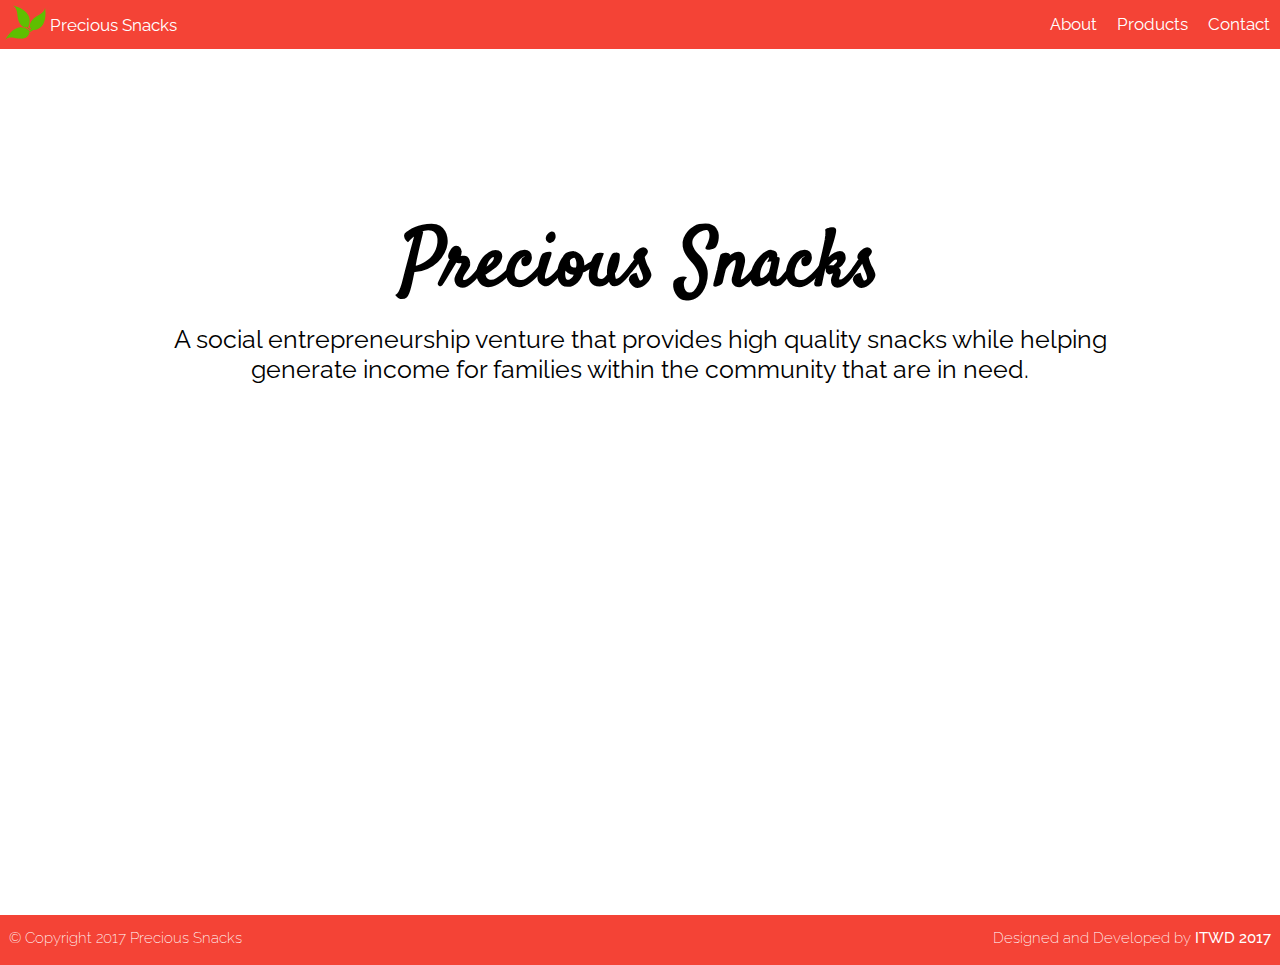
<file: index.html>
<!DOCTYPE html>
<html>
  <head>
    <!--META TAGS-->
    <meta charset="UTF-8">
    <meta name="description" content="A social entrepreneuring venture that teaches skills the less fortunate can use to run their own businesses.">
    <meta http-equiv="X-UA-Compatible" content="IE=edge">
    <meta name="viewport" content="width=device-width, initial-scale=1">
    <meta name="author" content="ITWD">
    <title>Precious Snacks | High Quality Snacks</title>
    <!--CSS-->
    <link rel="stylesheet" href="src/style/style.css">
    <!--navbar JS-->
    <script src="src\js\nav.js"></script>
    <!-- Google Fonts -->
    <link href="https://fonts.googleapis.com/css?family=Raleway:300,400,500|Satisfy" rel="stylesheet">
    <!--Favicons-->
    <link rel="apple-touch-icon" sizes="180x180" href="/src/imgs/favicons/apple-touch-icon.png">
    <link rel="icon" type="image/png" sizes="32x32" href="/src/imgs/favicons/favicon-32x32.png">
    <link rel="icon" type="image/png" sizes="16x16" href="/src/imgs/favicons/favicon-16x16.png">
    <link rel="manifest" href="/src/imgs/favicons/manifest.json">
    <link rel="shortcut icon" href="/src/imgs/favicons/favicon.ico">
    <meta name="msapplication-config" content="/src/imgs/favicons/browserconfig.xml">
    <meta name="theme-color" content="#789f73">
  </head>
  <body>
    <div class="not-footer">
      <nav class="navBar" id="navBar">
        <a href="./" class="logo">
          <img src="src/imgs/logo.svg" alt="logo" class="logo-image">
          <p class="logo-text">Precious Snacks</p>
        </a>
        <a href="./contact.html" class="navtext">Contact</a>
        <a href="./products.html" class="navtext">Products</a>
        <a href="./about.html" class="navtext">About</a>
        <a href="javascript:void(0);" class="icon" onclick="myFunction()">&#9776;</a>
      </nav>
      <div class="main">
        <div class="main-heading">
          <h1>Precious Snacks</h1>
        </div>
        <div class="main-description">
          <p>A social entrepreneurship venture that provides high quality snacks while helping generate income for families within the community that are in need.</p>
        </div>
      </div>
    </div>
    <div class="footer flex">
      <div class="left">
        <p>&copy; Copyright 2017 Precious Snacks</p>
      </div>
      <div class="right">
        <p>Designed and Developed by <a href="https://itwd.us/2017">ITWD 2017</a></p>
      </div>
    </div>
  </body>
</html>
</file>
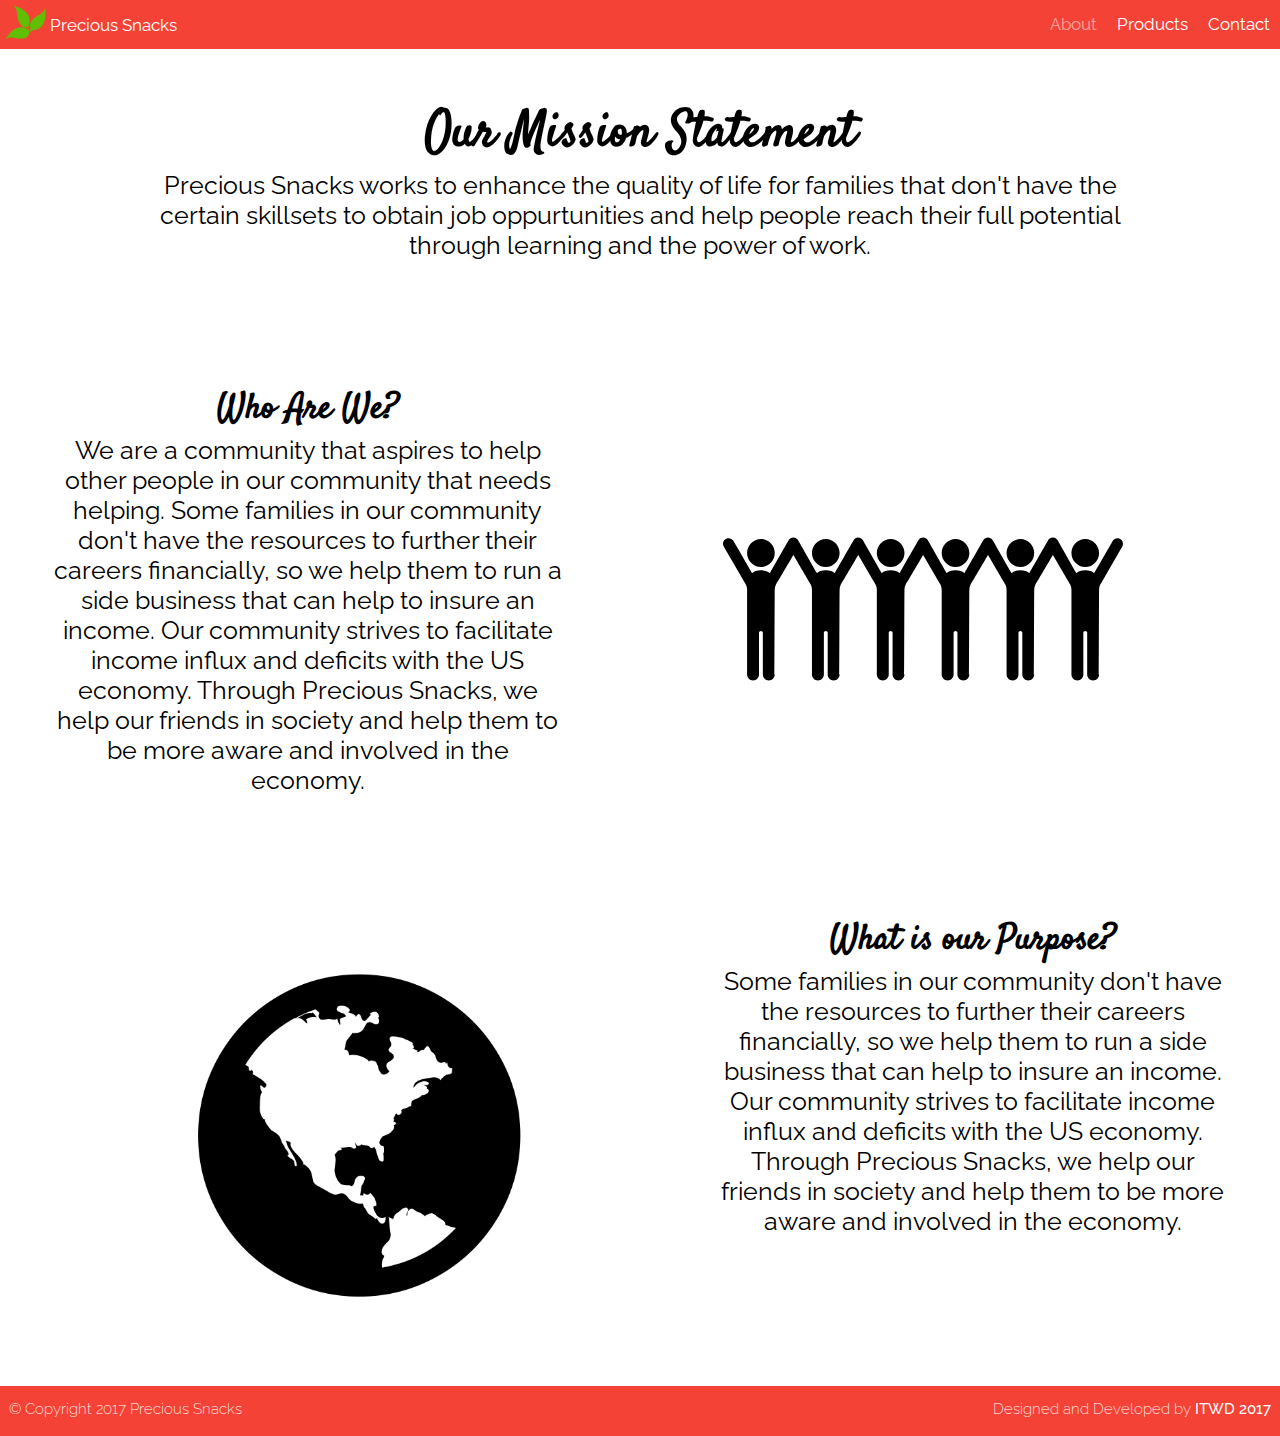
<file: about.html>
<!DOCTYPE html>
<html>
  <head>
    <meta charset="UTF-8">
    <title>About Us | Precious Snacks</title>
    <link rel="stylesheet" href="src/style/about.css">
    <meta name="viewport" content="width=device-width, initial-scale=1">
    <!-- Google Fonts -->
    <link href="https://fonts.googleapis.com/css?family=Raleway:300,400,500|Satisfy" rel="stylesheet">
    <!-- Nav Bar CSS, Add Custom CSS After -->
    <link rel="stylesheet" href="src/style/style.css">
    <!--navbar JS-->
    <script src="src\js\nav.js"></script> 
    <!--Favicons-->
    <link rel="apple-touch-icon" sizes="180x180" href="/src/imgs/favicons/apple-touch-icon.png">
    <link rel="icon" type="image/png" sizes="32x32" href="/src/imgs/favicons/favicon-32x32.png">
    <link rel="icon" type="image/png" sizes="16x16" href="/src/imgs/favicons/favicon-16x16.png">
    <link rel="manifest" href="/src/imgs/favicons/manifest.json">
    <link rel="shortcut icon" href="/src/imgs/favicons/favicon.ico">
    <meta name="msapplication-config" content="/src/imgs/favicons/browserconfig.xml">
    <meta name="theme-color" content="#789f73">
  </head>
  <body>
    <div class="not-footer">
      <nav class="navBar" id="navBar">
        <a href="./" class="logo">
          <img src="src/imgs/logo.svg" alt="logo" class="logo-image">
          <p class="logo-text">Precious Snacks</p>
        </a>
        <a href="./contact.html" class="navtext">Contact</a>
        <a href="./products.html" class="navtext">Products</a>
        <a href="./about.html" class="navtext active">About</a>
        <a href="javascript:void(0);" class="icon" onclick="myFunction()">&#9776;</a>
      </nav>
      <div id="missionState">
        <h2>Our Mission Statement</h2>
        <p>Precious Snacks works to enhance
            the quality of life for families 
            that don't have the certain skillsets 
            to obtain job oppurtunities and help 
            people reach their full potential through 
            learning and the power of work.</p>
      </div>
      <div class="flex" id="WhoAreWe"> <!-- start first flex-->
          <div id="whoContent">
            <h3>Who Are We?</h3>
            <p>We are a community that aspires to help other 
              people in our community that needs helping. 
              Some families in our community don't have the 
              resources to further their careers financially, 
              so we help them to run a side business that can 
              help to insure an income. Our community strives 
              to facilitate income influx and deficits with 
              the US economy. Through Precious Snacks, we 
              help our friends in society and help them to be 
              more aware and involved in the economy.</p>
          </div>
          <div id="whoPic">
            <img src="src/imgs/people_holding.svg" alt="people holding hands">
          </div>
      </div> <!-- end of first flex -->
      <div class="flex" id="Purp">  <!-- start second flex -->
        <div id="purposePic">
            <img src="src/imgs/World_icon.svg.png" alt="world">
          </div>
        <div id="Purpose">
          <h3>What is our Purpose?</h3>
          <p>Some families in our community don't have the resources 
            to further their careers financially, so we help them to 
            run a side business that can help to insure an income. 
            Our community strives to facilitate income influx and deficits 
            with the US economy. Through Precious Snacks, we help 
            our friends in society and help them to be more aware 
            and involved in the economy.</p>
        </div>

      </div> <!-- end of second flex -->

    </div>
    <div class="footer flex">
      <div class="left">
        <p>&copy; Copyright 2017 Precious Snacks</p>
      </div>
      <div class="right">
        <p>Designed and Developed by <a href="https://itwd.us/2017">ITWD 2017</a></p>
      </div>
    </div>
  </body>
</html>
</file>
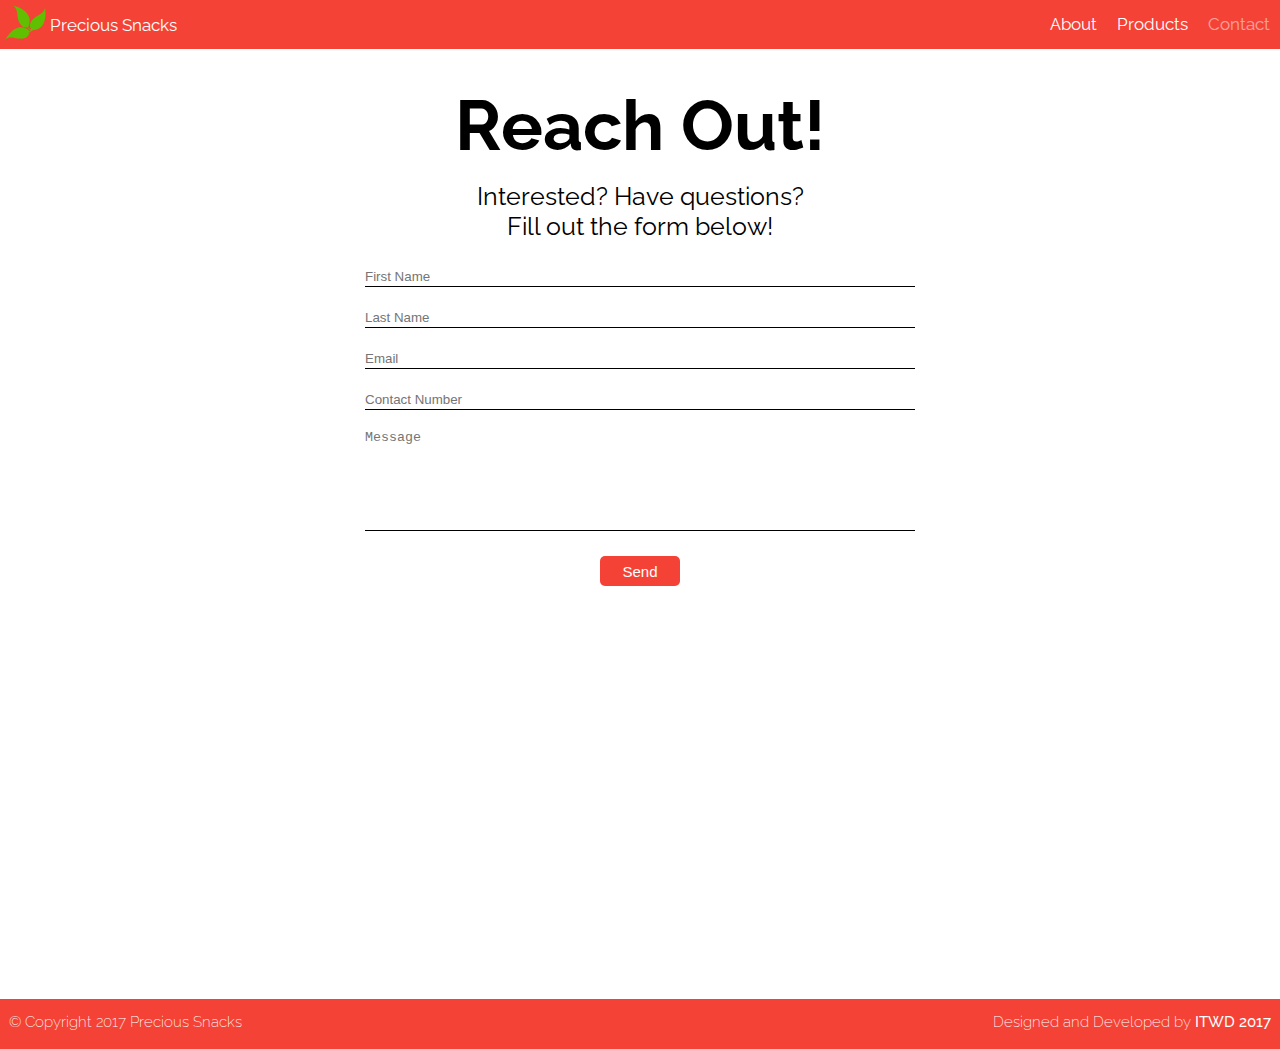
<file: contact.html>
<!DOCTYPE html>
<html>
  <head>
    <meta charset="UTF-8">
    <title>Contact Us | Precious Snacks</title>
    <meta name="viewport" content="width=device-width, initial-scale=1">
    <!-- Google Fonts -->
    <link href="https://fonts.googleapis.com/css?family=Raleway:300,400,500|Satisfy" rel="stylesheet">
    <!-- Nav Bar CSS, Add Custom CSS After -->
    <link rel="stylesheet" href="src/style/style.css">
    <!--navbar JS-->
    <script src="src\js\nav.js"></script> 
    <!-- Custom Stylesheet -->
    <link rel="stylesheet" href="src/style/contact.css">
    <!--Favicons-->
    <link rel="apple-touch-icon" sizes="180x180" href="/src/imgs/favicons/apple-touch-icon.png">
    <link rel="icon" type="image/png" sizes="32x32" href="/src/imgs/favicons/favicon-32x32.png">
    <link rel="icon" type="image/png" sizes="16x16" href="/src/imgs/favicons/favicon-16x16.png">
    <link rel="manifest" href="/src/imgs/favicons/manifest.json">
    <link rel="shortcut icon" href="/src/imgs/favicons/favicon.ico">
    <meta name="msapplication-config" content="/src/imgs/favicons/browserconfig.xml">
    <meta name="theme-color" content="#789f73">
  </head>
  <body>
    <nav class="navBar" id="navBar">
      <a href="./" class="logo">
        <img src="src/imgs/logo.svg" alt="logo" class="logo-image">
        <p class="logo-text">Precious Snacks</p>
      </a>
      <a href="./contact.html" class="navtext active">Contact</a>
      <a href="./products.html" class="navtext">Products</a>
      <a href="./about.html" class="navtext">About</a>
      <a href="javascript:void(0);" class="icon" onclick="myFunction()">&#9776;</a>
    </nav>
    <div class="not-footer">
      <div class="intro">
        <h1 class="title">Reach Out!</h1>
        <div class="sub-title">
          <p>Interested? Have questions?</p>
          <p>Fill out the form below!</p>
        </div>
      </div>
      <form action="" class="contact-us">
        <input class="input-text input-small" type="text" name="firstName" placeholder="First Name">
        <input class="input-text input-small" type="text" name="lastName" placeholder="Last Name">
        <input class="input-text input-small" type="email" name="email" placeholder="Email">
        <input class="input-text input-small" type="text" name="phoneNumber" placeholder="Contact Number">
        <textarea class="input-text input-large " type="text" placeholder="Message"></textarea>
        <input class="input-submit" type="submit" value="Send">
      </form>
    </div>
    <div class="footer flex">
      <div class="left">
        <p>&copy; Copyright 2017 Precious Snacks</p>
      </div>
      <div class="right">
        <p>Designed and Developed by <a href="https://itwd.us/2017">ITWD 2017</a></p>
      </div>
    </div>
  </body>
</html>
</file>
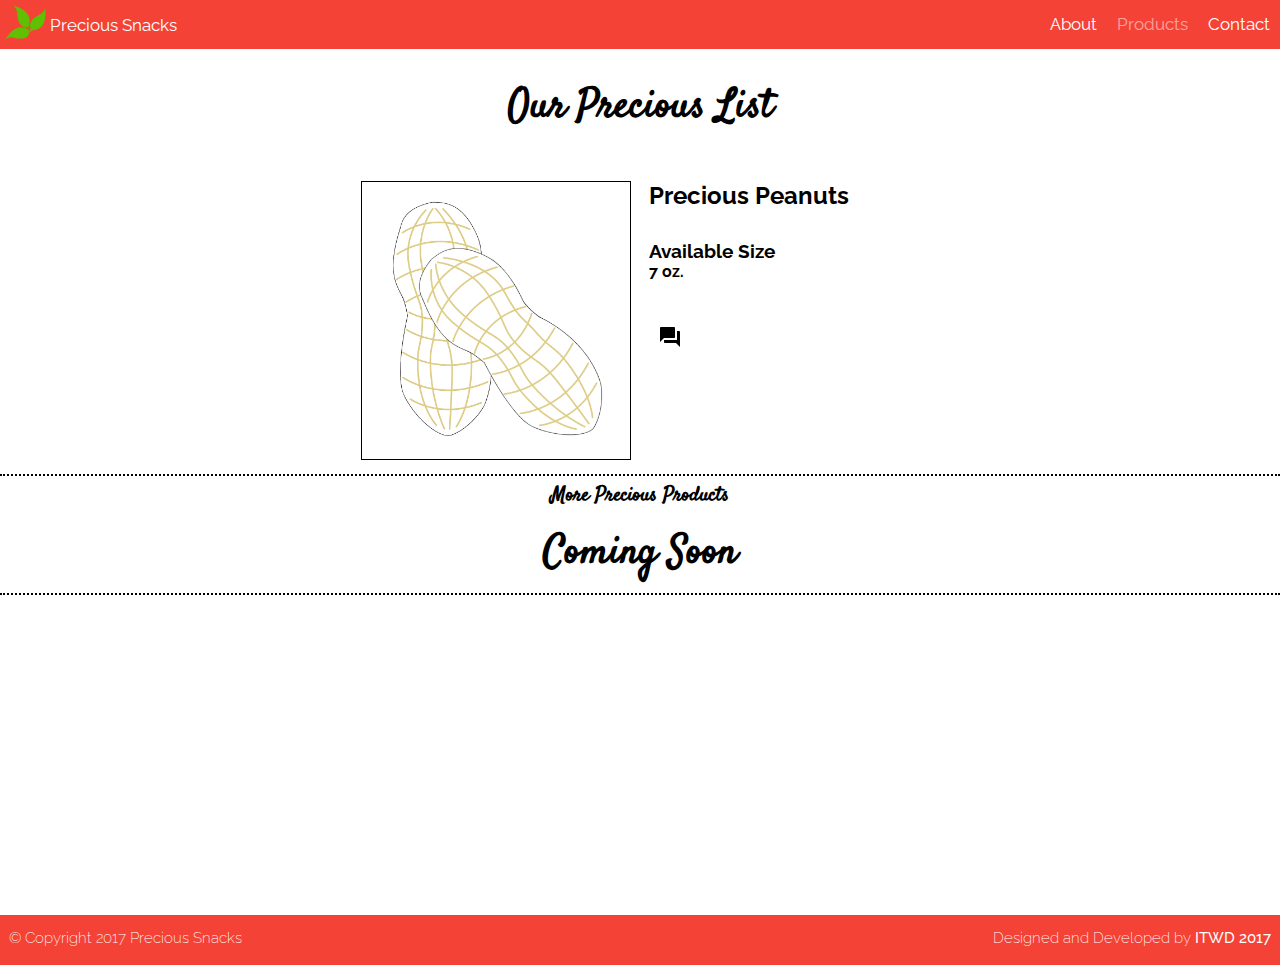
<file: products.html>
<!DOCTYPE html>
<html>
  <head>
    <meta charset="UTF-8">
    <title>Precious Snacks | Products</title>
    <meta name="viewport" content="width=device-width, initial-scale=1">
    <!-- Google Fonts -->
    <link href="https://fonts.googleapis.com/css?family=Raleway:300,400,500|Satisfy" rel="stylesheet">
    <!-- Nav Bar CSS, Add Custom CSS After -->
    <link rel="stylesheet" href="src/style/style.css">
    <!--navbar JS-->
    <script src="src\js\nav.js"></script>
    <!-- Custom CSS -->
    <link rel="stylesheet" href="src/style/products.css">
    <!--Favicons-->
    <link rel="apple-touch-icon" sizes="180x180" href="/src/imgs/favicons/apple-touch-icon.png">
    <link rel="icon" type="image/png" sizes="32x32" href="/src/imgs/favicons/favicon-32x32.png">
    <link rel="icon" type="image/png" sizes="16x16" href="/src/imgs/favicons/favicon-16x16.png">
    <link rel="manifest" href="/src/imgs/favicons/manifest.json">
    <link rel="shortcut icon" href="/src/imgs/favicons/favicon.ico">
    <meta name="msapplication-config" content="/src/imgs/favicons/browserconfig.xml">
    <meta name="theme-color" content="#789f73">
  </head>
  <body>
    <div class="not-footer">
      <nav class="navBar" id="navBar">
        <a href="./" class="logo">
          <img src="src/imgs/logo.svg" alt="logo" class="logo-image">
          <p class="logo-text">Precious Snacks</p>
        </a>
        <a href="./contact.html" class="navtext">Contact</a>
        <a href="./products.html" class="navtext active">Products</a>
        <a href="./about.html" class="navtext">About</a>
        <a href="javascript:void(0);" class="icon" onclick="myFunction()">&#9776;</a>
      </nav>
      <header>
        <h3>Our Precious List</h3>
      </header>
      <div class="flex">
        <div class="flex-item1">
          <div class="peanuts">
            <img src="src/imgs/peanuts.png" alt="Precious Peanuts">
          </div>
        </div>
        <div class="flex-item2">
        <h2>Precious Peanuts</h2>
        <h3>Available Size</h3>
        <h4>7 oz.</h4>
        <div class="lighter tooltip" >
          <a href="./contact.html" alt="Contact"><img src="src/imgs/contact.svg" alt="Contact"></a>
          <span class="tooltiptext">Order Now</span>
        </div>
        </div>
      </div>
      <div class="cs">
          <div class="soon">
              <h3>More Precious Products</h3>
              <h2>Coming Soon</h2>
            </div>
      </div>
    </div>
    <div class="footer flex">
      <div class="left">
        <p>&copy; Copyright 2017 Precious Snacks</p>
      </div>
      <div class="right">
        <p>Designed and Developed by <a href="https://itwd.us/2017">ITWD 2017</a></p>
      </div>
    </div>
  </body>
</html>
</file>
<file: src/style/style.css>
* {
  padding: 0;
  margin: 0;
}

html,
body {
  width: 100%;
  height: 100%;
}

body {
  font-family: Raleway, open-sans;
  margin: 0px;
}

.navBar {
  margin: 0px;
  background-color: #f44336;
  overflow: hidden;
  vertical-align: middle;
}

.navBar a {
  float: right;
  display: block;
  color: #ffffff;
  text-align: center;
  text-decoration: none;
  font-size: 17px;
  line-height: 29px;
}

.navBar a.navtext:hover {
  opacity: 0.5;
}

.active {
  opacity: 0.5;
}

.navBar .icon {
  display: none;
}

.navBar img {
  height: 30px;
}

.navBar .logo {
  float: left;
  padding-top: 5px;
}

.navBar .navtext {
  padding: 10px 10px;
}

.navBar .logo .logo-image,
.navBar .logo .logo-text {
  display: inline-block;
}

.navBar .logo .logo-text {
  font-size: 17px;
  vertical-align: bottom;
}

.navBar .logo .logo-image {
  height: 35px;
  vertical-align: middle;
  padding-left: 5px;
}

@media (max-width: 600px) {
  a.logo {
    padding-bottom: 5px;
  }

  .navBar .logo {
    float: none;
    display: inline-block;
  }

  .navBar {
    text-align: center;
  }

  .navBar a.navtext {
    display: none;
  }

  .navBar a.icon {
    font-size: 25px;
    display: inline-block;
    padding-top: 7px;
    padding-right: 7px;
  }

  .navBar.responsive .logo .logo-image {
    margin-left: -30px;
  }

  .navBar.responsive {
    position: relative;
  }

  .navBar.responsive a.icon {
    position: absolute;
    right: 0;
    top: 0;
  }

  .navBar.responsive a.navtext {
    float: none;
    display: block;
    text-align: center;
  }
}

.footer {
  background: #f44336;
  position: relative;
  bottom: 0;
	right: 0;
  width: 100%;
  height: 50px;
  font-weight: 200;
  color: #ffffff;
  font-size: 15px;
  margin-top: 15px;
}

.footer a {
	color: inherit;
  text-decoration: none;
  font-weight: 500;
}

.footer.flex {
  display: flex;
  flex-flow: row;
}

.flex div {
  padding: 14px 9px;
}

.flex .right {
  flex: 1;
  text-align: right;
}

.flex .left {
  flex: 1;
  text-align: left;
}

.not-footer {
  min-height: 100%;
}

.main {
  text-align: center;
  margin: 160px 50px 0 50px;
}

.main .main-heading h1 {
  font-family: "Satisfy", cursive;
  font-size: 80px;
  vertical-align: middle;
}

.main .main-description {
  font-size: 25px;
}

@media (max-width: 700px) {
  .main .main-heading h1 {
    font-size: 70px;
  }

  .main .main-description {
    font-size: 20px;
  }
}

@media (max-width: 580px) {
  .main .main-heading h1 {
    font-size: 50px;
  }

  .main .main-description {
    font-size: 20px;
  }
}

@media (max-width: 460px) {
  .main .main-heading h1 {
    font-size: 40px;
  }

  .main .main-description {
    font-size: 15px;
  }
}

@media (max-width: 375px) {
  .main .main-heading h1 {
    font-size: 35px;
  }
}

@media (min-width: 915px) {
  .main {
    margin-right: 150px;
    margin-left: 150px;
  }
}

@media (max-width: 590px) {
  .footer {
    font-size: 13px;
  }

  .footer.flex div {
    padding: 15px 9px;
  }
}

@media (max-width: 515px) {
  .footer.flex {
    font-size: 10px;
  }

  .footer.flex div {
    padding: 20px 9px;
  }
}

@media (max-width: 405px) {
  .footer {
    font-size: 7px;
  }

  .footer.flex div {
    padding: 20px 9px;
  }
}
</file>
<file: src/style/about.css>
html,
body {
  margin: 0; 
  padding: 0; 
  font-family: 'Raleway', sans-serif;
  font-size: 25px; 
}

body {
  background: #ffff;
  text-align: center; 
}

.flex {
  display: flex;
  flex-flow: row wrap; 
}


#topbar h6 {
  height: 40px; 
  width: 100%; 
  text-align: left; 
  font-family: 'Raleway', sans-serif;
  padding: 0; 
  margin: 0; 
}

#missionState {
  padding: 0 150px; 
}

#missionState h2 {
  padding-top: 5%; 
  font-family: 'Satisfy', cursive; 
  font-size: 50px; 
}

#missionState p {
  padding-bottom: 5%; 
}

#whoContent { 
  padding-top: 75px; 
  padding-right: 50px; 
  padding-left: 50px; 
  flex: 1; 
}

#whoContent h3 {
  font-family: 'Satisfy', cursive; 
  font-size: 35px; 
}

#whoPic {
  padding: 50px; 
  padding-top: 100px; 
  padding-right: 100px;
  flex: 1; 
  text-align: center; 
}
#whoPic img {
  width: 400px; 
}
#Purpose {
  padding-top: 50px; 
  padding: 50px; 
  flex: 1; 
}

#Purpose h3 {
  font-family: 'Satisfy', cursive; 
  font-size: 35px; 
}

#purposePic {
  padding: 50px; 
  padding-top: 100px; 
  padding-left: 100px; 
  flex: 1; 
  text-align: center; 
}


#purposePic img{
  width: 350px; 
}

@media (max-width: 932px) {
  
  body {
    font-size: 20px; 
  }
  
  #WhoAreWe {
    flex-flow:column-reverse; 
  }

 #whoContent {
   padding: 100px 30px; 
   padding-top: 0px;
 }

  #whoPic {
    padding: 0; 
  }

  #Purp {
    flex-flow: column; 
  }

  #Purpose {
    padding-left: 50px; 
  }

  #purposePic {
    padding: 0 0px; 
  }

}

@media (max-width: 515px) {

  #missionState {
    padding: 30px;
    padding-bottom: 0px;  
  }

  #missionState h2 {
    font-size: 40px; 
  }

  #purposePic img{
    width: 250px; 
  }

  #whoPic img {
    width: 250px; 
  }

}
</file>
<file: src/style/contact.css>
body {
    background: #FFF;
    text-align: center;
    font-family: "Raleway" open-sans; 
    font-size: 17px;
}

.contact-us .input-text {
    outline: none;
    border: none;
    border-bottom: solid #000;
    border-width: 1px;
    margin-top: 15px;
}

.contact-us .input-text:focus {
    border-width: 1.5px;
}

.contact-us .input-text {
    display: block;
    margin: 20px auto;
    width: 550px;
    height: 20px;
}

.contact-us textarea.input-text {
    display: block;
    margin: 0 auto;
    height: 100px;
    resize: none; 
}

.contact-us textarea.input-text:placeholder {
    font-family: "Raleway" open-sans; 
}

.contact-us .input-submit {
    display: block;
    margin: 25px auto;
    height: 30px;
    width: 80px;
    box-shadow: none;
    background: #f44336;
    border: none;
    border-width: 1px;
    outline: none;
    border-radius: 5px;
    font-family: "Raleway" open-sans;
    font-size: 15px;
    color: #ffffff;
}

.contact-us .input-submit:hover {
    background: #cc372c;
}

.intro .title {
    margin: 35px 0 15px 0;
    font-size: 70px;
}

.intro .sub-title {
    margin: 0 0 25px 0;
    font-size: 25px;
}

@media (max-width:414px) {
    .intro .title {
        font-size: 50px;
    }

    .intro .sub-title {
        font-size: 15px;
    }

    .contact-us .input-text {
        width: 250px;
    }
}
</file>
<file: src/style/products.css>
* {
  padding: 0;
  margin: 0;
}

body {
  background: #FFFFFF;
  font-family: 'Raleway', sans-serif;
}

header {
  text-align: center;
  font-family: "Satisfy", cursive;
  padding: 30px;
}

header h3 {
  font-size: 40px;
}

.flex {
  display: flex;
  flex-flow: row wrap;
}

.flex-item1 {
  flex: 1;
  text-align: right;
  padding: 20px;
}

.flex-item2 {
  flex: 1;
  text-align: left;
  padding-top: 20px;
}

.flex-item2 h3 {
  padding-top: 30px;
}

.flex-item2 h4 {
  padding-bottom: 30px;
}

.lighter a img {
  transition: all ease-in-out;
  transition-duration: 0.2s;
}

.lighter a:hover img {
  transform: scale(1.3);
}

.peanuts {
  border: 1px solid #000000;
  width: 250px;
  display: inline-block;
}

.peanuts img {
  display: inline-block;
  width: 245px;
}

.soon {
  font-family: Raleway, open-sans;
  text-align: center;
  margin: 0px;
  border-bottom: 2px dotted #000000;
  border-top: 2px dotted #000000;
}

.cs {
  text-align: center;
}

.cs h3 {
  font-family: "Satisfy", cursive;
  font-size: 20px;
  padding: 5px;
}

.cs h2 {
  font-family: "Satisfy", cursive;
  font-size: 40px;
  padding: 10px;
}


@media (max-width:414px){
  .flex {
    flex-flow: column;
  }
  
  .flex-item1 {
    text-align: center;
    padding: 0px;
  }
  
  .flex-item2 {
    text-align: center;
  }
}

/* Tooltip Container */
.tooltip {
  position: relative;
  display: inline-block;
}

/* Tooltip text */
.tooltip .tooltiptext {
  visibility: hidden;
  width: 120px;
  background-color: #555;
  color: #fff;
  text-align: center;
  padding: 5px 0;
  border-radius: 6px;

  /* Position the tooltip text */
  position: absolute;
  z-index: 1;
  top: 85%;
  left: 50%;
  margin-left: -60px;

  /* Fade in tooltip */
  opacity: 0;
  transition: opacity 1s;
}

/* Tooltip arrow */
.tooltip .tooltiptext::after {
  content: "";
  position: absolute;
  bottom: 100%;
  border-width: 8px;
  border-style: solid;
  border-color: transparent transparent #555 transparent;
  width: 5px;
  left: 40%;
}

/* Show the tooltip text when you mouse over the tooltip container */
.tooltip:hover .tooltiptext {
  visibility: visible;
  opacity: 1;
}
</file>
